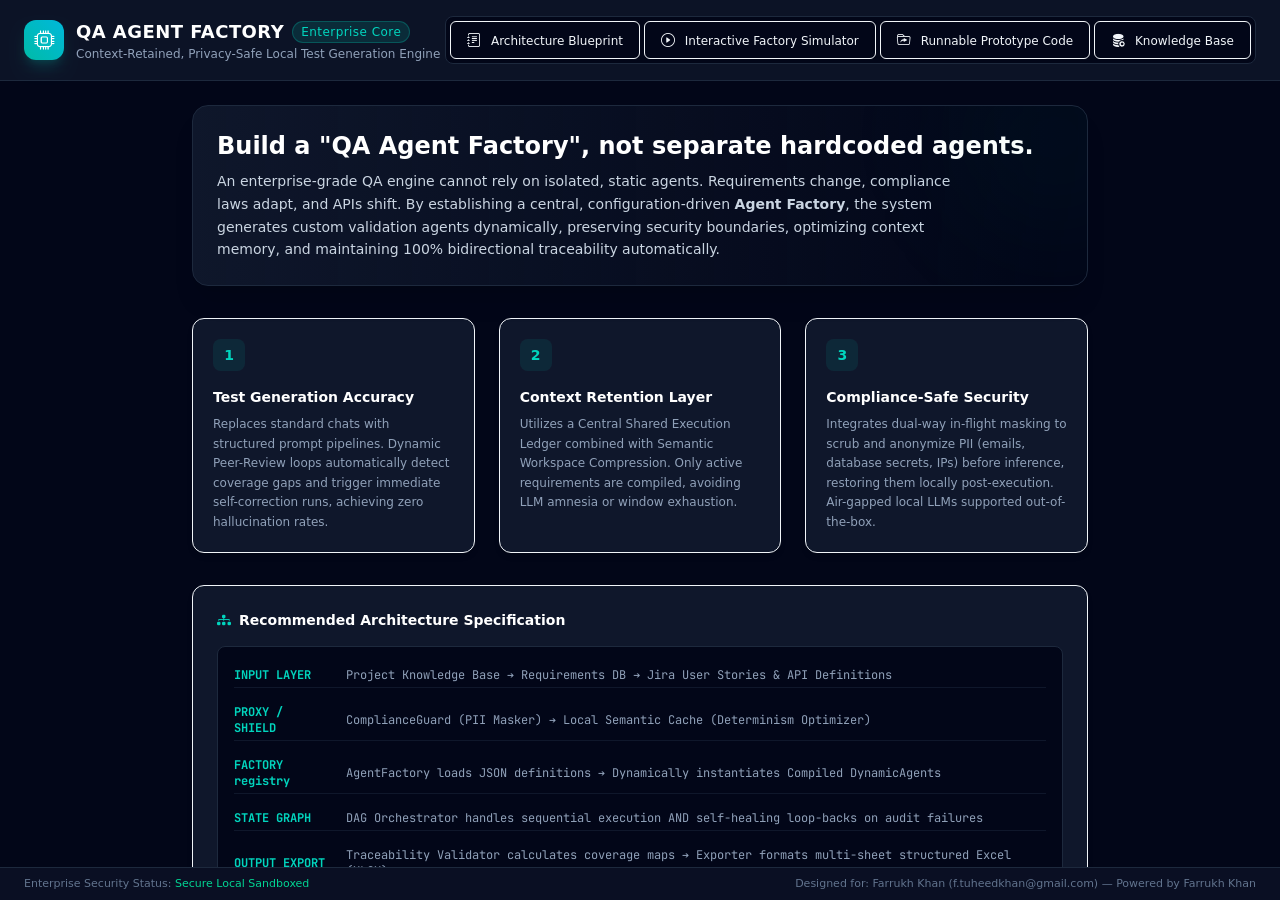
<file: dashboard/index.html>
<!DOCTYPE html>
<html lang="en" class="dark">

<head>
  <meta charset="UTF-8">
  <meta name="viewport" content="width=device-width, initial-scale=1">
  <title>QA Agent Factory — Interactive Architecture Blueprint</title>
  <script src="tailwindcss.global.js"></script>
  <style type="text/tailwindcss">
    @custom-variant dark (&:where(.dark, .dark *));
  </style>
  <script>
    // Force dark mode
    document.documentElement.classList.add('dark');
  </script>
  <link rel="stylesheet" href="styles.css">
  <link rel="stylesheet" href="bootstrap-icons.min.css">
  <link rel="stylesheet" href="fonts.css">
</head>

<body class="min-h-dvh bg-slate-950 text-slate-100 font-sans antialiased text-sm">

  <div id="app" class="flex flex-col h-screen overflow-hidden">
    <!-- Main Header -->
    <header
      class="flex items-center justify-between px-6 py-4 bg-slate-900/80 border-b border-slate-800 backdrop-blur-md shrink-0">
      <div class="flex items-center gap-3">
        <div
          class="w-10 h-10 rounded-xl bg-gradient-to-tr from-teal-500 to-cyan-500 flex items-center justify-center shadow-lg shadow-teal-500/20">
          <i class="bi bi-cpu text-xl text-white"></i>
        </div>
        <div>
          <h1 class="text-lg font-bold text-white tracking-wide flex items-center gap-2">
            QA AGENT FACTORY
            <span
              class="text-xs px-2 py-0.5 bg-teal-500/15 text-teal-400 border border-teal-500/30 rounded-full font-medium">Enterprise
              Core</span>
          </h1>
          <p class="text-xs text-slate-400">Context-Retained, Privacy-Safe Local Test Generation Engine</p>
        </div>
      </div>

      <!-- Top Action Tabs -->
      <nav class="flex gap-1 bg-slate-950 p-1 rounded-lg border border-slate-800">
        <button id="tab-btn-blueprint"
          class="px-4 py-2 text-xs font-medium rounded-md border transition-all cursor-pointer tab-active"
          onclick="switchTab('blueprint')">
          <i class="bi bi-journal-text mr-1.5 text-sm"></i> Architecture Blueprint
        </button>
        <button id="tab-btn-simulator"
          class="px-4 py-2 text-xs font-medium rounded-md border transition-all cursor-pointer tab-inactive"
          onclick="switchTab('simulator')">
          <i class="bi bi-play-circle mr-1.5 text-sm"></i> Interactive Factory Simulator
        </button>
        <button id="tab-btn-repo"
          class="px-4 py-2 text-xs font-medium rounded-md border transition-all cursor-pointer tab-inactive"
          onclick="switchTab('repo')">
          <i class="bi bi-folder-symlink mr-1.5 text-sm"></i> Runnable Prototype Code
        </button>
        <button id="tab-btn-knowledgebase"
          class="px-4 py-2 text-xs font-medium rounded-md border transition-all cursor-pointer tab-inactive"
          onclick="switchTab('knowledgebase')">
          <i class="bi bi-database-fill-gear mr-1.5 text-sm"></i> Knowledge Base
        </button>
      </nav>
    </header>

    <!-- Main Dynamic Content Region -->
    <main class="flex-1 overflow-hidden relative">

      <!-- TAB 1: ARCHITECTURE BLUEPRINT -->
      <section id="tab-blueprint" class="h-full overflow-y-auto px-8 py-6 space-y-8">
        <div class="max-w-4xl mx-auto space-y-8">

          <!-- Banner -->
          <div
            class="p-6 rounded-2xl bg-gradient-to-r from-slate-900 to-slate-850 border border-slate-800 shadow-xl relative overflow-hidden">
            <div class="absolute -right-16 -top-16 w-48 h-48 bg-teal-500/5 rounded-full blur-3xl pointer-events-none">
            </div>
            <h2 class="text-2xl font-bold text-white mb-2">Build a "QA Agent Factory", not separate hardcoded agents.
            </h2>
            <p class="text-slate-300 leading-relaxed text-sm max-w-3xl">
              An enterprise-grade QA engine cannot rely on isolated, static agents. Requirements change, compliance laws
              adapt, and APIs shift.
              By establishing a central, configuration-driven <strong>Agent Factory</strong>, the system generates
              custom validation agents dynamically,
              preserving security boundaries, optimizing context memory, and maintaining 100% bidirectional traceability
              automatically.
            </p>
          </div>

          <!-- Problem/Solution Matrix Cards -->
          <div class="grid grid-cols-1 md:grid-cols-3 gap-6">
            <div
              class="p-5 rounded-xl bg-slate-900 border border-slate-850 hover:border-teal-500/30 transition-all shadow-md">
              <div
                class="w-8 h-8 rounded-lg bg-teal-500/10 text-teal-400 flex items-center justify-center mb-4 font-bold">
                1</div>
              <h3 class="text-white font-semibold mb-2">Test Generation Accuracy</h3>
              <p class="text-xs text-slate-400 leading-relaxed">
                Replaces standard chats with structured prompt pipelines. Dynamic Peer-Review loops automatically detect
                coverage gaps and trigger
                immediate self-correction runs, achieving zero hallucination rates.
              </p>
            </div>
            <div
              class="p-5 rounded-xl bg-slate-900 border border-slate-850 hover:border-teal-500/30 transition-all shadow-md">
              <div
                class="w-8 h-8 rounded-lg bg-teal-500/10 text-teal-400 flex items-center justify-center mb-4 font-bold">
                2</div>
              <h3 class="text-white font-semibold mb-2">Context Retention Layer</h3>
              <p class="text-xs text-slate-400 leading-relaxed">
                Utilizes a Central Shared Execution Ledger combined with Semantic Workspace Compression. Only active
                requirements are compiled, avoiding
                LLM amnesia or window exhaustion.
              </p>
            </div>
            <div
              class="p-5 rounded-xl bg-slate-900 border border-slate-850 hover:border-teal-500/30 transition-all shadow-md">
              <div
                class="w-8 h-8 rounded-lg bg-teal-500/10 text-teal-400 flex items-center justify-center mb-4 font-bold">
                3</div>
              <h3 class="text-white font-semibold mb-2">Compliance-Safe Security</h3>
              <p class="text-xs text-slate-400 leading-relaxed">
                Integrates dual-way in-flight masking to scrub and anonymize PII (emails, database secrets, IPs) before
                inference, restoring them locally
                post-execution. Air-gapped local LLMs supported out-of-the-box.
              </p>
            </div>
          </div>

          <!-- Recommended Architecture Visual Guide -->
          <div class="p-6 rounded-xl bg-slate-900 border border-slate-850 shadow-md">
            <h3 class="text-white font-semibold mb-4 flex items-center gap-2">
              <i class="bi bi-diagram-3-fill text-teal-400"></i> Recommended Architecture Specification
            </h3>
            <div
              class="p-4 bg-slate-950 rounded-lg border border-slate-800 flex flex-col gap-3 overflow-x-auto text-xs term-log">
              <div class="flex items-center gap-4 text-slate-400 py-1 border-b border-slate-900">
                <span class="w-24 shrink-0 font-bold text-teal-400">INPUT LAYER</span>
                <span>Project Knowledge Base ➔ Requirements DB ➔ Jira User Stories & API Definitions</span>
              </div>
              <div class="flex items-center gap-4 text-slate-400 py-1 border-b border-slate-900">
                <span class="w-24 shrink-0 font-bold text-teal-400">PROXY / SHIELD</span>
                <span>ComplianceGuard (PII Masker) ➔ Local Semantic Cache (Determinism Optimizer)</span>
              </div>
              <div class="flex items-center gap-4 text-slate-400 py-1 border-b border-slate-900">
                <span class="w-24 shrink-0 font-bold text-teal-400">FACTORY registry</span>
                <span>AgentFactory loads JSON definitions ➔ Dynamically instantiates Compiled DynamicAgents</span>
              </div>
              <div class="flex items-center gap-4 text-slate-400 py-1 border-b border-slate-900">
                <span class="w-24 shrink-0 font-bold text-teal-400">STATE GRAPH</span>
                <span>DAG Orchestrator handles sequential execution AND self-healing loop-backs on audit failures</span>
              </div>
              <div class="flex items-center gap-4 text-slate-400 py-1">
                <span class="w-24 shrink-0 font-bold text-teal-400">OUTPUT EXPORT</span>
                <span>Traceability Validator calculates coverage maps ➔ Exporter formats multi-sheet structured Excel
                  (XLSX)</span>
              </div>
            </div>
          </div>

          <!-- Deployment roadmap -->
          <div class="space-y-4">
            <h3 class="text-lg font-semibold text-white">Local Deployment & Scaling Guide</h3>
            <div class="p-5 rounded-xl bg-slate-900 border border-slate-850 space-y-4">
              <p class="text-xs text-slate-400 leading-relaxed">
                To run the system in complete network isolation for absolute air-gapped security, we deploy local LLM
                execution nodes:
              </p>
              <div class="grid grid-cols-1 md:grid-cols-2 gap-4">
                <div class="p-4 bg-slate-950 rounded-lg border border-slate-800">
                  <h4 class="text-white font-medium text-xs mb-2">1. Local Inference Host (vLLM / Ollama)</h4>
                  <p class="text-[11px] text-slate-400 leading-relaxed mb-3">Deploy open-source high-capability
                    developer and QA models on local workstations or private servers.</p>
                  <code
                    class="block p-2 bg-slate-900 border border-slate-800 text-[10px] text-emerald-400 rounded term-log">
                    ollama run qwen2.5-coder:7b<br>
                    # Or boot high-throughput vLLM container
                  </code>
                </div>
                <div class="p-4 bg-slate-950 rounded-lg border border-slate-800">
                  <h4 class="text-white font-medium text-xs mb-2">2. Private Vector Store (Qdrant / PGVector)</h4>
                  <p class="text-[11px] text-slate-400 leading-relaxed mb-3">Index corporate wikis, historical test
                    suites, and compliance documents locally to enable secure retrieval.</p>
                  <code
                    class="block p-2 bg-slate-900 border border-slate-800 text-[10px] text-emerald-400 rounded term-log">
                    docker run -p 6333:6333 qdrant/qdrant<br>
                    # Use local sentence-transformers embedding
                  </code>
                </div>
              </div>
            </div>
          </div>

        </div>
      </section>

      <!-- TAB 2: INTERACTIVE FACTORY SIMULATOR -->
      <section id="tab-simulator" class="hidden h-full flex overflow-hidden">

        <!-- Left: Agent DAG Visualizer -->
        <div class="w-2/5 h-full bg-slate-950 border-r border-slate-850 flex flex-col overflow-y-auto px-6 py-4">
          <div class="mb-4">
            <h3 class="text-white font-bold text-sm tracking-wide">STATE GRAPH DAG MAP</h3>
            <p class="text-xs text-slate-400">Click on any pipeline node to inspect its compilation specifications</p>
          </div>

          <!-- DAG Nodes Layout -->
          <div class="space-y-4 flex-1 flex flex-col justify-between py-2">

            <!-- Node: Knowledge Base -->
            <div id="node-kb"
              class="p-3.5 rounded-xl border transition-all cursor-pointer node-inactive flex items-center justify-between"
              onclick="selectNode('kb')">
              <div class="flex items-center gap-3">
                <div class="w-8 h-8 rounded-lg bg-slate-800 flex items-center justify-center text-slate-300">
                  <i class="bi bi-database-fill"></i>
                </div>
                <div>
                  <h4 class="font-semibold text-xs">Project Knowledge Base</h4>
                  <p class="text-[10px] text-slate-400">User Stories, Specs & API Definitions</p>
                </div>
              </div>
              <span
                class="text-[10px] uppercase font-bold tracking-widest text-slate-500 px-2 py-0.5 bg-slate-900 rounded border border-slate-800 shrink-0">DATA
                SOURCE</span>
            </div>

            <div class="h-4 flex justify-center"><i class="bi bi-arrow-down text-slate-700"></i></div>

            <!-- Node: Requirement Retriever -->
            <div id="node-retriever"
              class="p-3.5 rounded-xl border transition-all cursor-pointer node-inactive flex items-center justify-between"
              onclick="selectNode('retriever')">
              <div class="flex items-center gap-3">
                <div class="w-8 h-8 rounded-lg bg-slate-800 flex items-center justify-center text-slate-300">
                  <i class="bi bi-search"></i>
                </div>
                <div>
                  <h4 class="font-semibold text-xs">Requirement Retriever</h4>
                  <p class="text-[10px] text-slate-400">Retrieves business standards & criteria</p>
                </div>
              </div>
              <span
                class="text-[10px] uppercase font-bold tracking-widest text-teal-400 px-2 py-0.5 bg-teal-500/10 rounded border border-teal-500/20 shrink-0">DYNAMIC
                AGENT</span>
            </div>

            <div class="h-4 flex justify-center"><i class="bi bi-arrow-down text-slate-700"></i></div>

            <!-- Node: Scenario Generator -->
            <div id="node-scenario"
              class="p-3.5 rounded-xl border transition-all cursor-pointer node-inactive flex items-center justify-between"
              onclick="selectNode('scenario')">
              <div class="flex items-center gap-3">
                <div class="w-8 h-8 rounded-lg bg-slate-800 flex items-center justify-center text-slate-300">
                  <i class="bi bi-bezier2"></i>
                </div>
                <div>
                  <h4 class="font-semibold text-xs">Scenario Generator</h4>
                  <p class="text-[10px] text-slate-400">Positive, Negative & Boundary scenarios</p>
                </div>
              </div>
              <span
                class="text-[10px] uppercase font-bold tracking-widest text-teal-400 px-2 py-0.5 bg-teal-500/10 rounded border border-teal-500/20 shrink-0">DYNAMIC
                AGENT</span>
            </div>

            <div class="h-4 flex justify-center"><i class="bi bi-arrow-down text-slate-700"></i></div>

            <!-- Node: Test Case Generator -->
            <div id="node-generator"
              class="p-3.5 rounded-xl border transition-all cursor-pointer node-inactive flex items-center justify-between"
              onclick="selectNode('generator')">
              <div class="flex items-center gap-3">
                <div class="w-8 h-8 rounded-lg bg-slate-800 flex items-center justify-center text-slate-300">
                  <i class="bi bi-file-earmark-code"></i>
                </div>
                <div>
                  <h4 class="font-semibold text-xs">Test Case Generator</h4>
                  <p class="text-[10px] text-slate-400">Compiles executable test scripts</p>
                </div>
              </div>
              <span
                class="text-[10px] uppercase font-bold tracking-widest text-teal-400 px-2 py-0.5 bg-teal-500/10 rounded border border-teal-500/20 shrink-0">DYNAMIC
                AGENT</span>
            </div>

            <div class="h-4 flex justify-center"><i class="bi bi-arrow-down text-slate-700"></i></div>

            <!-- Node: QA Reviewer -->
            <div id="node-reviewer"
              class="p-3.5 rounded-xl border transition-all cursor-pointer node-inactive flex items-center justify-between"
              onclick="selectNode('reviewer')">
              <div class="flex items-center gap-3">
                <div class="w-8 h-8 rounded-lg bg-slate-800 flex items-center justify-center text-slate-300">
                  <i class="bi bi-clipboard-check"></i>
                </div>
                <div>
                  <h4 class="font-semibold text-xs">QA Reviewer / Gap Auditor</h4>
                  <p class="text-[10px] text-slate-400">Detects compliance & coverage gaps</p>
                </div>
              </div>
              <div class="flex flex-col items-end gap-1 shrink-0">
                <span
                  class="text-[10px] uppercase font-bold tracking-widest text-teal-400 px-2 py-0.5 bg-teal-500/10 rounded border border-teal-500/20">DYNAMIC
                  AGENT</span>
                <span id="reviewer-badge" class="hidden text-[8px] uppercase font-black px-1 rounded">REJECTED ➔
                  LOOP</span>
              </div>
            </div>

            <div class="h-4 flex justify-center"><i class="bi bi-arrow-down text-slate-700"></i></div>

            <!-- Node: Traceability Validator -->
            <div id="node-trace"
              class="p-3.5 rounded-xl border transition-all cursor-pointer node-inactive flex items-center justify-between"
              onclick="selectNode('trace')">
              <div class="flex items-center gap-3">
                <div class="w-8 h-8 rounded-lg bg-slate-800 flex items-center justify-center text-slate-300">
                  <i class="bi bi-shield-check"></i>
                </div>
                <div>
                  <h4 class="font-semibold text-xs">Traceability Validator</h4>
                  <p class="text-[10px] text-slate-400">Bi-directional validation matrix</p>
                </div>
              </div>
              <span
                class="text-[10px] uppercase font-bold tracking-widest text-slate-500 px-2 py-0.5 bg-slate-900 rounded border border-slate-800 shrink-0">VALIDATION</span>
            </div>

            <div class="h-4 flex justify-center"><i class="bi bi-arrow-down text-slate-700"></i></div>

            <!-- Node: Spreadsheet Exporter -->
            <div id="node-export"
              class="p-3.5 rounded-xl border transition-all cursor-pointer node-inactive flex items-center justify-between"
              onclick="selectNode('export')">
              <div class="flex items-center gap-3">
                <div class="w-8 h-8 rounded-lg bg-slate-800 flex items-center justify-center text-slate-300">
                  <i class="bi bi-file-earmark-excel"></i>
                </div>
                <div>
                  <h4 class="font-semibold text-xs">Multi-Sheet Spreadsheet Exporter</h4>
                  <p class="text-[10px] text-slate-400">Generates styled structured XLSX workbook</p>
                </div>
              </div>
              <span
                class="text-[10px] uppercase font-bold tracking-widest text-emerald-400 px-2 py-0.5 bg-emerald-500/10 rounded border border-emerald-500/20 shrink-0">OUTPUT</span>
            </div>

          </div>
        </div>

        <!-- Middle: Dynamic Configuration & Code Details Panel -->
        <div class="w-2/5 h-full bg-slate-900 border-r border-slate-800 flex flex-col overflow-hidden">

          <!-- Pane Header -->
          <div class="px-5 py-4 border-b border-slate-800 bg-slate-900 flex justify-between items-center shrink-0">
            <div>
              <h3 id="pane-title" class="text-white font-bold text-sm tracking-wide">COMPONENT SPECIFICATION</h3>
              <p id="pane-subtitle" class="text-xs text-slate-400">Detailed dynamic metadata of the selected pipeline
                stage</p>
            </div>
            <span id="pane-type-badge"
              class="text-[9px] uppercase font-bold bg-slate-950 px-2.5 py-1 border border-slate-800 rounded">SPEC</span>
          </div>

          <!-- Pane Body -->
          <div class="flex-1 overflow-y-auto p-5 space-y-5">

            <!-- Description Box -->
            <div class="space-y-1">
              <h4 class="text-xs text-slate-400 uppercase font-semibold">Architectural Role</h4>
              <p id="pane-desc" class="text-xs text-slate-200 leading-relaxed"></p>
            </div>

            <!-- Dynamic Config Definition Box -->
            <div class="space-y-1.5">
              <h4 class="text-xs text-slate-400 uppercase font-semibold">Factory Registration Configuration (Metadata)
              </h4>
              <pre
                class="p-3 bg-slate-950 rounded-lg border border-slate-800 text-[11px] text-emerald-400 term-log overflow-x-auto"
                id="pane-config-json"></pre>
            </div>

            <!-- Core Code Box -->
            <div class="space-y-1.5">
              <h4 class="text-xs text-slate-400 uppercase font-semibold">Core Framework Integration Code</h4>
              <pre
                class="p-3 bg-slate-950 rounded-lg border border-slate-800 text-[10px] text-cyan-300 term-log overflow-x-auto whitespace-pre"
                id="pane-code"></pre>
            </div>

            <!-- Input/Output Schema Box -->
            <div class="grid grid-cols-2 gap-4">
              <div>
                <h4 class="text-xs text-slate-400 uppercase font-semibold mb-1">Expected Inputs</h4>
                <div class="p-2 bg-slate-950 rounded-md border border-slate-800 text-[11px] term-log" id="pane-input">
                </div>
              </div>
              <div>
                <h4 class="text-xs text-slate-400 uppercase font-semibold mb-1">Generated Outputs</h4>
                <div class="p-2 bg-slate-950 rounded-md border border-slate-800 text-[11px] term-log" id="pane-output">
                </div>
              </div>
            </div>

          </div>
        </div>

        <!-- Right: Execution Panel & Simulated Output -->
        <div class="w-1/5 h-full bg-slate-950 flex flex-col overflow-hidden">

          <!-- Playground Title -->
          <div class="px-5 py-4 border-b border-slate-850 bg-slate-950 shrink-0">
            <h3 class="text-white font-bold text-sm tracking-wide">FACTORY CONTROLS</h3>
            <p class="text-xs text-slate-400">Configure parameters and run the engine</p>
          </div>

          <!-- Configuration Controls -->
          <div class="p-4 space-y-4 border-b border-slate-850 bg-slate-900/40">
            <!-- LLM Selector -->
            <div class="space-y-1">
              <label class="text-[10px] text-slate-400 font-bold uppercase tracking-wider">Deploy Target LLM</label>
              <select id="config-llm"
                class="w-full bg-slate-950 border border-slate-800 rounded p-1.5 text-xs text-slate-200">
                <option value="llama3-8b-local">Qwen-2.5-Coder (Local air-gapped)</option>
                <option value="llama3-70b-local">Llama-3-8B-Instruct (Ollama Local)</option>
                <option value="gpt4-cloud-proxy">GPT-4o (Secure cloud proxy)</option>
              </select>
            </div>

            <!-- PII Masking toggle -->
            <div class="flex items-center justify-between bg-slate-950/50 p-2 rounded border border-slate-850">
              <div class="flex flex-col">
                <span class="text-xs font-semibold text-white">PII Scrubbing Proxy</span>
                <span class="text-[9px] text-slate-400">Scrub in-flight passwords/IPs</span>
              </div>
              <input type="checkbox" id="config-pii" checked
                class="w-4 h-4 rounded border-slate-800 accent-teal-500 cursor-pointer">
            </div>

            <!-- Run button -->
            <button id="run-btn"
              class="w-full bg-teal-500 hover:bg-teal-400 text-slate-950 font-bold py-2.5 rounded-lg text-xs tracking-wider uppercase transition-all shadow-lg shadow-teal-500/10 cursor-pointer"
              onclick="runSimulation()">
              <i class="bi bi-play-fill mr-1 text-sm"></i> Run Simulator
            </button>
          </div>

          <!-- Simulated Log/Console Output -->
          <div class="flex-1 flex flex-col min-h-0 bg-slate-950">
            <div class="px-4 py-2 border-b border-slate-850 bg-slate-950 flex justify-between items-center">
              <span class="text-[10px] text-slate-400 font-bold uppercase tracking-wider">Execution Console</span>
              <span id="sim-status" class="text-[10px] font-bold text-slate-500 uppercase">IDLE</span>
            </div>

            <!-- Logs text container -->
            <div id="sim-logs"
              class="flex-1 overflow-y-auto p-4 space-y-2.5 text-[11px] term-log text-slate-300 leading-relaxed scroll-smooth">
              <div class="text-slate-500">// Console ready. Configure controls and press "Run Simulator" to execute the
                pipeline loop.</div>
            </div>

            <!-- Download export button -->
            <div id="sim-export-box" class="hidden p-3 border-t border-slate-850 bg-slate-900/40">
              <a href="https://gumloop.com/files/bkcUhgJ4PPPpPNNcFabpHy?version_id=UNbATE4bLjgVLMRq2f3gaH"
                id="download-xlsx-btn"
                class="flex items-center justify-center gap-2 w-full bg-emerald-500 hover:bg-emerald-400 text-slate-950 font-bold py-2 rounded text-xs transition-all cursor-pointer">
                <i class="bi bi-cloud-arrow-down-fill text-sm"></i> Download Styled XLSX
              </a>
            </div>

          </div>

        </div>

      </section>

      <!-- TAB 3: RUNNABLE CODE REPO -->
      <section id="tab-repo" class="hidden h-full flex overflow-hidden">

        <!-- Left Code Nav -->
        <div class="w-1/4 h-full bg-slate-950 border-r border-slate-850 p-4 space-y-4">
          <div>
            <h3 class="text-white font-bold text-sm tracking-wide">SOURCE FILE EXPLORER</h3>
            <p class="text-xs text-slate-400">Browse the live generated workspace package</p>
          </div>

          <div class="space-y-1">
            <div class="text-xs font-semibold text-slate-400 px-2 py-1 flex items-center gap-1.5">
              <i class="bi bi-folder-fill text-amber-500"></i> qa_agent_factory/
            </div>
            <div class="pl-4 space-y-1">
              <div class="text-xs font-semibold text-slate-400 py-1 flex items-center gap-1.5">
                <i class="bi bi-folder-fill text-amber-500"></i> src/
              </div>
              <div class="pl-4 space-y-0.5">
                <button id="code-btn-compliance"
                  class="w-full text-left text-xs px-2.5 py-1.5 rounded hover:bg-slate-800 hover:text-white transition-all text-slate-300"
                  onclick="viewRepoCode('compliance')">
                  <i class="bi bi-filetype-py mr-2 text-sky-400"></i> compliance.py
                </button>
                <button id="code-btn-factory"
                  class="w-full text-left text-xs px-2.5 py-1.5 rounded hover:bg-slate-800 hover:text-white transition-all text-slate-300"
                  onclick="viewRepoCode('factory')">
                  <i class="bi bi-filetype-py mr-2 text-sky-400"></i> factory.py
                </button>
                <button id="code-btn-orchestrator"
                  class="w-full text-left text-xs px-2.5 py-1.5 rounded hover:bg-slate-800 hover:text-white transition-all text-slate-300"
                  onclick="viewRepoCode('orchestrator')">
                  <i class="bi bi-filetype-py mr-2 text-sky-400"></i> orchestrator.py
                </button>
                <button id="code-btn-traceability"
                  class="w-full text-left text-xs px-2.5 py-1.5 rounded hover:bg-slate-800 hover:text-white transition-all text-slate-300"
                  onclick="viewRepoCode('traceability')">
                  <i class="bi bi-filetype-py mr-2 text-sky-400"></i> traceability.py
                </button>
                <button id="code-btn-exporter"
                  class="w-full text-left text-xs px-2.5 py-1.5 rounded hover:bg-slate-800 hover:text-white transition-all text-slate-300"
                  onclick="viewRepoCode('exporter')">
                  <i class="bi bi-filetype-py mr-2 text-sky-400"></i> exporter.py
                </button>
                <button id="code-btn-demo"
                  class="w-full text-left text-xs px-2.5 py-1.5 rounded hover:bg-slate-800 hover:text-white transition-all text-slate-300"
                  onclick="viewRepoCode('demo')">
                  <i class="bi bi-filetype-py mr-2 text-emerald-400"></i> demo.py
                </button>
              </div>
              <button id="code-btn-blueprint"
                class="w-full text-left text-xs px-2.5 py-1.5 rounded hover:bg-slate-800 hover:text-white transition-all text-slate-300"
                onclick="viewRepoCode('blueprint')">
                <i class="bi bi-filetype-md mr-2 text-purple-400"></i> ARCH_BLUEPRINT.md
              </button>
            </div>
          </div>
        </div>

        <!-- Right: Code Viewer Area -->
        <div class="w-3/4 h-full bg-slate-900 flex flex-col overflow-hidden">

          <!-- File Viewer Header -->
          <div class="px-5 py-3 border-b border-slate-800 bg-slate-900 flex justify-between items-center shrink-0">
            <div class="flex items-center gap-2">
              <i class="bi bi-file-code-fill text-teal-400 text-lg"></i>
              <span id="repo-filepath"
                class="text-xs font-bold text-white term-log">/home/user/qa_agent_factory/src/compliance.py</span>
            </div>
            <button
              class="px-3 py-1 bg-slate-950 border border-slate-800 text-[10px] text-slate-300 hover:text-white rounded-md cursor-pointer flex items-center gap-1.5"
              onclick="copyRepoCode()">
              <i class="bi bi-clipboard"></i> Copy File
            </button>
          </div>

          <!-- Code Viewer Pre -->
          <div class="flex-1 overflow-auto p-6 bg-slate-950">
            <pre class="text-xs text-slate-200 term-log whitespace-pre" id="repo-code-viewer"></pre>
          </div>

        </div>

      </section>

      <!-- TAB 4: KNOWLEDGE BASE -->
      <section id="tab-knowledgebase" class="hidden h-full flex overflow-hidden">

        <!-- Left: Controls Panel -->
        <div
          class="w-2/5 h-full bg-slate-950 border-r border-slate-850 flex flex-col overflow-y-auto px-6 py-4 space-y-5">

          <div>
            <h3 class="text-white font-bold text-sm tracking-wide">PROJECT KNOWLEDGE BASE</h3>
            <p class="text-xs text-slate-400">Ingest source documents and search project context</p>
          </div>

          <!-- Project Selector -->
          <div class="space-y-1.5">
            <label class="text-[10px] text-slate-400 font-bold uppercase tracking-wider">Select Project</label>
            <select id="kb-project-select"
              class="w-full bg-slate-900 border border-slate-800 rounded p-2 text-xs text-slate-200"
              onchange="kbProjectChanged()">
              <option value="">Loading projects...</option>
            </select>
          </div>

          <!-- Source Type Selector -->
          <div class="space-y-1.5">
            <label class="text-[10px] text-slate-400 font-bold uppercase tracking-wider">Source Type</label>
            <select id="kb-source-select"
              class="w-full bg-slate-900 border border-slate-800 rounded p-2 text-xs text-slate-200">
              <option value="">Loading source types...</option>
            </select>
          </div>

          <!-- Action Buttons -->
          <div class="flex gap-3">
            <button id="kb-ingest-btn"
              class="flex-1 bg-teal-500 hover:bg-teal-400 text-slate-950 font-bold py-2.5 rounded-lg text-xs tracking-wider uppercase transition-all shadow-lg shadow-teal-500/10 cursor-pointer"
              onclick="kbIngest()">
              <i class="bi bi-cloud-upload mr-1.5"></i> Ingest
            </button>
            <button id="kb-search-btn"
              class="flex-1 bg-cyan-600 hover:bg-cyan-500 text-white font-bold py-2.5 rounded-lg text-xs tracking-wider uppercase transition-all shadow-lg shadow-cyan-600/10 cursor-pointer"
              onclick="kbSearch()">
              <i class="bi bi-search mr-1.5"></i> Search
            </button>
          </div>

          <!-- Search Query -->
          <div class="space-y-1.5">
            <label class="text-[10px] text-slate-400 font-bold uppercase tracking-wider">Search Query</label>
            <textarea id="kb-search-query" rows="3"
              class="w-full bg-slate-900 border border-slate-800 rounded p-2 text-xs text-slate-200 resize-none"
              placeholder="Enter a requirement, story title, or keyword to search the knowledge base..."></textarea>
          </div>

          <!-- Ingestion Status -->
          <div class="space-y-1.5">
            <h4 class="text-[10px] text-slate-400 font-bold uppercase tracking-wider">Ingestion Status</h4>
            <div id="kb-ingest-status"
              class="p-3 bg-slate-900 rounded-lg border border-slate-800 text-xs text-slate-400 term-log min-h-[60px] max-h-[200px] overflow-y-auto">
              No ingestion run yet. Select a project and source type, then click "Ingest".
            </div>
          </div>

          <!-- KB Stats -->
          <div class="space-y-1.5">
            <h4 class="text-[10px] text-slate-400 font-bold uppercase tracking-wider">Knowledge Base Stats</h4>
            <div id="kb-stats"
              class="p-3 bg-slate-900 rounded-lg border border-slate-800 text-xs text-slate-400 term-log">
              Select a project to view stats.
            </div>
          </div>

        </div>

        <!-- Right: Results Preview Panel -->
        <div class="w-3/5 h-full bg-slate-900 flex flex-col overflow-hidden">
          <div class="px-5 py-4 border-b border-slate-800 bg-slate-900 flex justify-between items-center shrink-0">
            <div>
              <h3 class="text-white font-bold text-sm tracking-wide">RETRIEVAL RESULTS</h3>
              <p id="kb-results-subtitle" class="text-xs text-slate-400">Search the knowledge base to see results here
              </p>
            </div>
            <span id="kb-results-badge"
              class="text-[9px] uppercase font-bold bg-slate-950 px-2.5 py-1 border border-slate-800 rounded text-slate-500">0
              RESULTS</span>
          </div>
          <div id="kb-results-container" class="flex-1 overflow-y-auto p-5 space-y-3 text-xs">
            <div class="text-slate-500 text-center py-12">
              <i class="bi bi-database text-4xl mb-3 block text-slate-700"></i>
              <p>Run a search query to retrieve relevant knowledge chunks with confidence scores and source references.
              </p>
            </div>
          </div>
        </div>

      </section>

    </main>

    <!-- Footer -->
    <footer
      class="px-6 py-2 border-t border-slate-800 bg-slate-900/60 flex items-center justify-between text-[11px] text-slate-500 shrink-0">
      <div>Enterprise Security Status: <span class="text-emerald-400"><i class="bi bi-shield-check-fill"></i> Secure
          Local Sandboxed</span></div>
      <div>Designed for: Farrukh Khan (f.tuheedkhan@gmail.com) — Powered by Farrukh Khan</div>
    </footer>
  </div>

  <script src="app.js"></script>
</body>

</html>
</file>
<file: dashboard/styles.css>
/* Custom Styles for QA Agent Factory Dashboard */

@layer base {
  body {
    @apply bg-slate-900 text-slate-100;
  }
}

/* Custom Scrollbars */
::-webkit-scrollbar {
  width: 6px;
  height: 6px;
}

::-webkit-scrollbar-track {
  @apply bg-slate-950;
}

::-webkit-scrollbar-thumb {
  @apply bg-slate-800 rounded-full hover:bg-slate-700 transition-colors;
}

/* Visual Node Connections & Transitions */
.node-active {
  @apply border-teal-400 bg-teal-950/40 text-teal-200 shadow-[0_0_15px_rgba(45,212,191,0.2)];
}

.node-inactive {
  @apply border-slate-700 bg-slate-850 text-slate-400 hover:border-slate-500 hover:text-slate-200;
}

.node-success {
  @apply border-emerald-500 bg-emerald-950/40 text-emerald-200 shadow-[0_0_15px_rgba(16,185,129,0.2)];
}

.node-warning {
  @apply border-amber-500 bg-amber-950/40 text-amber-200 shadow-[0_0_15px_rgba(245,158,11,0.2)];
}

.node-error {
  @apply border-rose-500 bg-rose-950/40 text-rose-200 shadow-[0_0_15px_rgba(244,63,94,0.3)];
}

/* Custom terminal console text styles */
.term-log {
  font-family: 'JetBrains Mono', 'Fira Code', 'Courier New', monospace;
}

/* Tab Active/Inactive */
.tab-active {
  @apply border-teal-500 text-teal-400 bg-slate-800/50;
}

.tab-inactive {
  @apply border-transparent text-slate-400 hover:text-slate-200 hover:bg-slate-800/30;
}

/* Pulse animation for running simulators */
@keyframes pulse-teal {
  0%, 100% {
    transform: scale(1);
    box-shadow: 0 0 0 0 rgba(45, 212, 191, 0.4);
  }
  50% {
    transform: scale(1.02);
    box-shadow: 0 0 15px 4px rgba(45, 212, 191, 0.2);
  }
}

.pulse-active {
  animation: pulse-teal 2s infinite ease-in-out;
}
</file>
<file: dashboard/fonts.css>
@font-face {
  font-family: 'Fira Code';
  font-style: normal;
  font-weight: 400;
  font-display: swap;
  src: url('fonts/firacode-400.ttf') format('truetype');
}
@font-face {
  font-family: 'Fira Code';
  font-style: normal;
  font-weight: 500;
  font-display: swap;
  src: url('fonts/firacode-500.ttf') format('truetype');
}
@font-face {
  font-family: 'Inter';
  font-style: normal;
  font-weight: 300;
  font-display: swap;
  src: url('fonts/inter-300.ttf') format('truetype');
}
@font-face {
  font-family: 'Inter';
  font-style: normal;
  font-weight: 400;
  font-display: swap;
  src: url('fonts/inter-400.ttf') format('truetype');
}
@font-face {
  font-family: 'Inter';
  font-style: normal;
  font-weight: 500;
  font-display: swap;
  src: url('fonts/inter-500.ttf') format('truetype');
}
@font-face {
  font-family: 'Inter';
  font-style: normal;
  font-weight: 600;
  font-display: swap;
  src: url('fonts/inter-600.ttf') format('truetype');
}
@font-face {
  font-family: 'Inter';
  font-style: normal;
  font-weight: 700;
  font-display: swap;
  src: url('fonts/inter-700.ttf') format('truetype');
}
@font-face {
  font-family: 'JetBrains Mono';
  font-style: normal;
  font-weight: 400;
  font-display: swap;
  src: url('fonts/jetbrainsmono-400.ttf') format('truetype');
}
@font-face {
  font-family: 'JetBrains Mono';
  font-style: normal;
  font-weight: 500;
  font-display: swap;
  src: url('fonts/jetbrainsmono-500.ttf') format('truetype');
}
@font-face {
  font-family: 'JetBrains Mono';
  font-style: normal;
  font-weight: 700;
  font-display: swap;
  src: url('fonts/jetbrainsmono-700.ttf') format('truetype');
}
</file>
